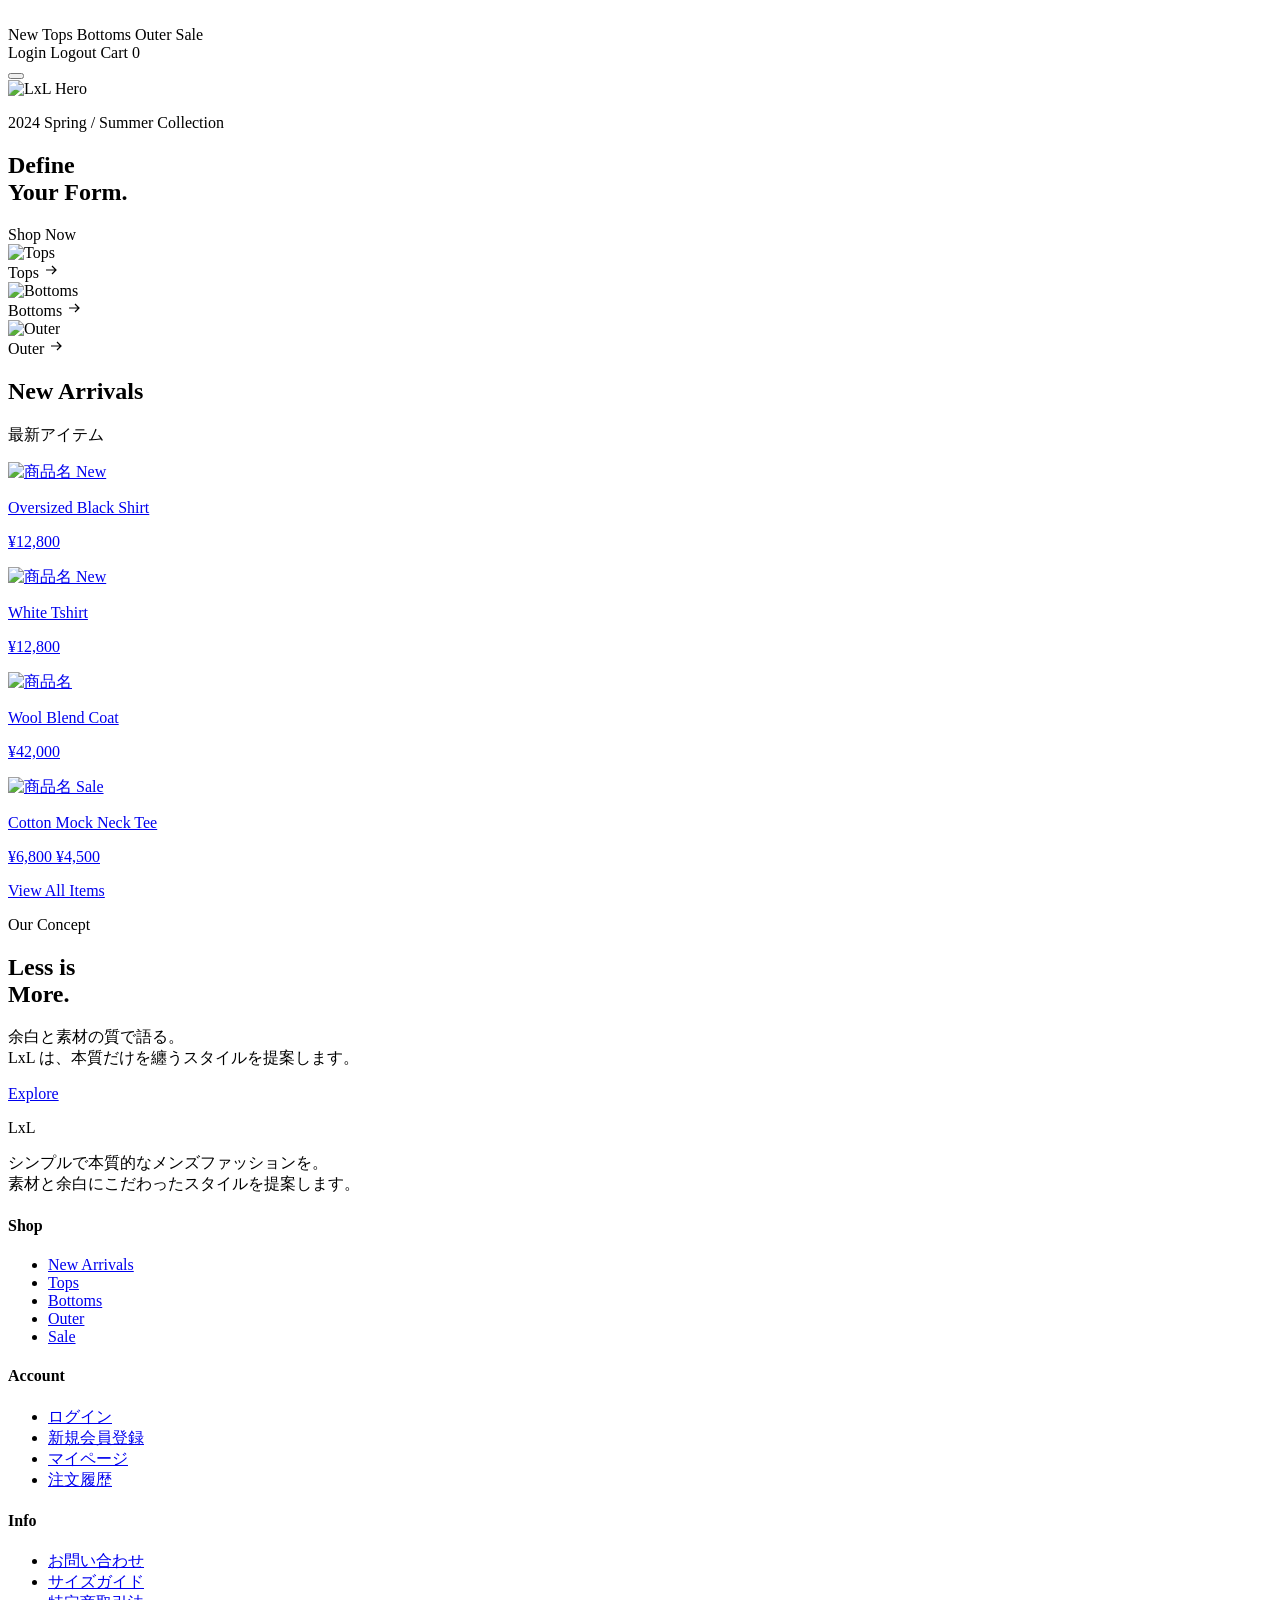
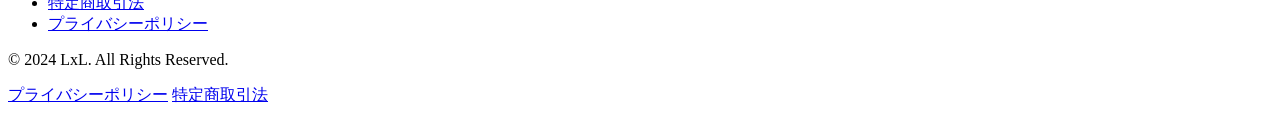
<file: src/main/resources/templates/index.html>
<!DOCTYPE html>
<html lang="ja" xmlns:th="http://www.thymeleaf.org/extras/spring-security">
<head>
  <meta charset="UTF-8">
  <meta name="viewport" content="width=device-width, initial-scale=1.0">
  <title>LxL | メンズファッション</title>
  <link rel="stylesheet" th:href="@{/css/common.css}">
  <link rel="stylesheet" th:href="@{/css/index.css}">
</head>
<body>

  <!-- ============ HEADER ============ -->
  <header class="site-header" id="siteHeader">
    <div class="header-inner">
      <a th:href="@{/index}" class="header-logo">
		  <img th:src="@{/images/Logo/LxL.offical1.png}" class="logo-image">
		</a>

      <nav class="header-nav">
        <a th:href="@{/products(category='new')}">New</a>
        <a th:href="@{/products(category='tops')}">Tops</a>
        <a th:href="@{/products(category='bottoms')}">Bottoms</a>
        <a th:href="@{/products(category='outer')}">Outer</a>
        <a th:href="@{/products(category='sale')}">Sale</a>
      </nav>

      <div class="header-actions">
        <!--  未ログイン：login表示 -->
        <a th:href="@{/login}" 
        	th:if="${loginUser == null}" sec:authorize="!isAuthenticated()">Login</a>
        
        <!-- ログイン済み：mypage表示 ：login表示 -->
        <a th:href="@{/logout}"
        th:if = "${loginUser != null}" sec:authorize="isAuthenticated()">Logout</a>
        <a th:href="@{/cart}" class="cart-link">
          Cart
           <span class="badge"
              th:text="${cartCount}">0</span>
        </a>
      </div>

      <button class="header-menu-btn" id="menuBtn" aria-label="メニュー">
        <span></span><span></span><span></span>
      </button>
    </div>
  </header>

  <!-- ============ MAIN ============ -->
  <main class="page-body">

    <!-- ① ヒーローセクション -->
    <section class="hero">
      <div class="hero-inner">
        <!-- 画像はご自身で用意した画像のパスに変更してください -->
        <img th:src="@{images/Main_image.png}" alt="LxL Hero" class="hero-img">
        <div class="hero-overlay"></div>
        <div class="hero-content">
          <p class="hero-eyebrow">2024 Spring / Summer Collection</p>
          <h1 class="hero-title">Define<br>Your Form.</h1>
          <a th:href="@{/products(category='tops')}" class="btn btn-outline hero-btn">Shop Now</a>
        </div>
      </div>
    </section>

    <!-- ② カテゴリバナー -->
    <section class="section category-section">
      <div class="container">
        <div class="category-grid">

          <a th:href="@{/products(category='tops')}" class="category-card">
            <div class="category-card-img">
              <img th:src="@{images/products/overt-shirt.png}" alt="Tops">
            </div>
            <div class="category-card-label">
              <span>Tops</span>
              <svg width="16" height="16" viewBox="0 0 16 16" fill="none"><path d="M3 8h10M9 4l4 4-4 4" stroke="currentColor" stroke-width="1.2"/></svg>
            </div>
          </a>

          <a th:href="@{/products(category='bottoms')}" class="category-card">
            <div class="category-card-img">
              <img th:src="@{/images/products/tシャツ.jpg}" alt="Bottoms">
            </div>
            <div class="category-card-label">
              <span>Bottoms</span>
              <svg width="16" height="16" viewBox="0 0 16 16" fill="none"><path d="M3 8h10M9 4l4 4-4 4" stroke="currentColor" stroke-width="1.2"/></svg>
            </div>
          </a>

          <a th:href="@{/products(category='outer')}" class="category-card">
            <div class="category-card-img">
              <img th:src="@{/images/products/outer1.png}" alt="Outer">
            </div>
            <div class="category-card-label">
              <span>Outer</span>
              <svg width="16" height="16" viewBox="0 0 16 16" fill="none"><path d="M3 8h10M9 4l4 4-4 4" stroke="currentColor" stroke-width="1.2"/></svg>
            </div>
          </a>

        </div>
      </div>
    </section>

    <!-- ③ 新着商品 NEW ARRIVALS -->
    <section class="section new-arrivals">
      <div class="container">
        <h2 class="section-title">New Arrivals</h2>
        <p class="section-sub">最新アイテム</p>

        <div class="product-grid">
          <!-- 商品カード（Thymeleafでループ生成 → 指示書参照） -->
          <!-- 以下はダミーカード4枚 -->

          <a href="/product-detail.html" class="product-card">
            <div class="product-card-img">
              <img th:src="@{images/products/blackshirt2.png}" alt="商品名">
              <span class="product-card-badge">New</span>
            </div>
            <div class="product-card-info">
              <p class="product-card-name">Oversized Black Shirt</p>
              <p class="product-card-price">¥12,800</p>
            </div>
          </a>

          <a href="/product-detail.html" class="product-card">
            <div class="product-card-img">
              <img th:src="@{images/products/whiteshirt2.png}" alt="商品名">
              <span class="product-card-badge">New</span>
            </div>
            <div class="product-card-info">
              <p class="product-card-name">White Tshirt</p>
              <p class="product-card-price">¥12,800</p>
            </div>
          </a>

          <a href="/product-detail.html" class="product-card">
            <div class="product-card-img">
              <img th:src="@{images/products/windowbreaker.png}" alt="商品名">
            </div>
            <div class="product-card-info">
              <p class="product-card-name">Wool Blend Coat</p>
              <p class="product-card-price">¥42,000</p>
            </div>
          </a>

          <a href="/product-detail.html" class="product-card">
            <div class="product-card-img">
              <img th:src="@{images/products/blackhoodie.png}" alt="商品名">
              <span class="product-card-badge sale">Sale</span>
            </div>
            <div class="product-card-info">
              <p class="product-card-name">Cotton Mock Neck Tee</p>
              <p class="product-card-price">
                <span class="price-original">¥6,800</span>
                <span class="price-sale">¥4,500</span>
              </p>
            </div>
          </a>

        </div>

        <div class="new-arrivals-more">
          <a href="/product-list.html" class="btn btn-outline">View All Items</a>
        </div>
      </div>
    </section>

    <!-- ④ コンセプトバナー -->
    <section class="concept-section">
      <div class="concept-inner">
        <div class="concept-text">
          <p class="concept-eyebrow">Our Concept</p>
          <h2 class="concept-title">Less is<br>More.</h2>
          <p class="concept-body">
            余白と素材の質で語る。<br>
            LxL は、本質だけを纏うスタイルを提案します。
          </p>
          <a href="/product-list.html" class="btn btn-primary">Explore</a>
        </div>
        <div class="concept-img">
          
        </div>
      </div>
    </section>

  </main>

  <!-- ============ FOOTER ============ -->
  <footer class="site-footer">
    <div class="footer-inner">
      <div class="footer-top">
        <div class="footer-brand">
          <p class="footer-logo">LxL</p>
          <p>シンプルで本質的なメンズファッションを。<br>素材と余白にこだわったスタイルを提案します。</p>
        </div>
        <div class="footer-links">
          <div class="footer-links-group">
            <h4>Shop</h4>
            <ul>
              <li><a href="/product-list.html?category=new">New Arrivals</a></li>
              <li><a href="/product-list.html?category=tops">Tops</a></li>
              <li><a href="/product-list.html?category=bottoms">Bottoms</a></li>
              <li><a href="/product-list.html?category=outer">Outer</a></li>
              <li><a href="/product-list.html?category=sale">Sale</a></li>
            </ul>
          </div>
          <div class="footer-links-group">
            <h4>Account</h4>
            <ul>
              <li><a href="/login.html">ログイン</a></li>
              <li><a href="/register.html">新規会員登録</a></li>
              <li><a href="/mypage.html">マイページ</a></li>
              <li><a href="/order-history.html">注文履歴</a></li>
            </ul>
          </div>
          <div class="footer-links-group">
            <h4>Info</h4>
            <ul>
              <li><a href="#">お問い合わせ</a></li>
              <li><a href="#">サイズガイド</a></li>
              <li><a href="#">特定商取引法</a></li>
              <li><a href="#">プライバシーポリシー</a></li>
            </ul>
          </div>
        </div>
      </div>
      <div class="footer-bottom">
        <p class="footer-copy">© 2024 LxL. All Rights Reserved.</p>
        <nav class="footer-policy">
          <a href="#">プライバシーポリシー</a>
          <a href="#">特定商取引法</a>
        </nav>
      </div>
    </div>
  </footer>

  <script>
    // ヘッダー スクロール時のクラス付与
    const header = document.getElementById('siteHeader');
    window.addEventListener('scroll', () => {
      header.classList.toggle('scrolled', window.scrollY > 40);
    });
  </script>

</body>
</html>
</file>
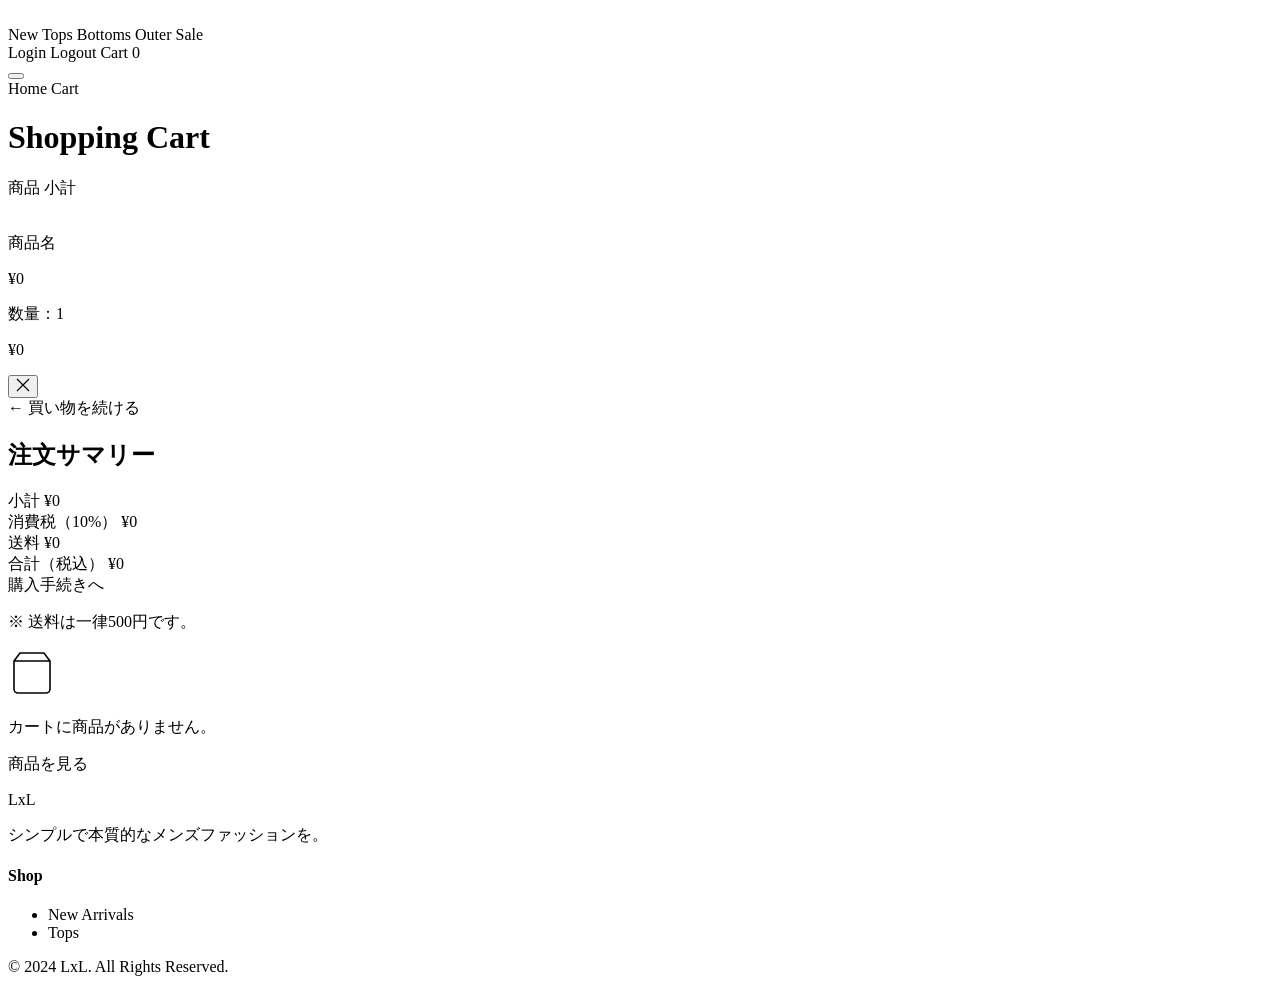
<file: src/main/resources/templates/cart.html>
<!DOCTYPE html>
<html lang="ja" xmlns:th="http://www.thymeleaf.org/extras/spring-security">
<head>
  <meta charset="UTF-8">
  <meta name="viewport" content="width=device-width, initial-scale=1.0">
  <title>カート | LxL</title>
  <link rel="stylesheet" th:href="@{/css/common.css}">
  <link rel="stylesheet" th;href="@{/css/cart.css}">
</head>
<body>

  <!-- ============ HEADER（共通） ============ -->
  <header class="site-header" id="siteHeader">
    <div class="header-inner">
      <a th:href="@{/index}" class="header-logo">
		  <img th:src="@{/images/Logo/LxL.offical1.png}" class="logo-image">
	  </a>
      <nav class="header-nav">
        <a th:href="@{/products(category='new')}">New</a>
        <a th:href="@{/products(category='tops')}">Tops</a>
        <a th:href="@{/products(category='bottoms')}">Bottoms</a>
        <a th:href="@{/products(category='outer')}">Outer</a>
        <a th:href="@{/products(category='sale')}">Sale</a>
      </nav>
      <div class="header-actions">
        <!--  未ログイン：login表示 -->
        <a th:href="@{/login}"
        th:if = "${loginUser == null}" sec:authorize="!isAuthenticated()">Login</a>
        <!-- ログイン済み：mypage表示 ：login表示 -->
        <a th:href="@{/logout}"
        th:if = "${loginUser != null}" sec:authorize="isAuthenticated()">Logout</a>
        <a th:href="@{/cart}" class="cart-link">
          Cart
          <span class="badge"
              th:text="${cartCount}">0</span>
        </a>
      </div>
      <button class="header-menu-btn" id="menuBtn" aria-label="メニュー">
        <span></span><span></span><span></span>
      </button>
    </div>
  </header>

  <!-- ============ MAIN ============ -->
  <!-- MAIN -->
  <main class="page-body">
    <div class="container">

      <nav class="breadcrumb">
        <a th:href="@{/index}">Home</a>
        <span class="breadcrumb-sep"></span>
        <span class="breadcrumb-current">Cart</span>
      </nav>

      <h1 class="cart-page-title">Shopping Cart</h1>

      <!-- カートに商品がある場合 -->
      <div class="cart-layout" th:if="${not #lists.isEmpty(cartItems)}">

        <!-- 左：商品リスト -->
        <div class="cart-items">
          <div class="cart-items-header">
            <span>商品</span>
            <span>小計</span>
          </div>

          <!-- 商品行ループ -->
          <div class="cart-item" th:each="item : ${cartItems}">
            <div class="cart-item-img">
              <img th:src="@{/images/products/{img}(img=${item.imageUrl})}"
                   th:alt="${item.productName}">
            </div>
            <div class="cart-item-detail">
              <p class="cart-item-name"       th:text="${item.productName}">商品名</p>
              <p class="cart-item-unit-price"
                 th:text="|¥${#numbers.formatInteger(item.price, 1, 'COMMA')}|">¥0</p>
              <p class="cart-item-variant">数量：<span th:text="${item.quantity}">1</span></p>
            </div>
            <div class="cart-item-right">
              <p class="cart-item-subtotal"
                 th:text="|¥${#numbers.formatInteger(item.subtotal, 1, 'COMMA')}|">¥0</p>
              <!-- 削除ボタン -->
              <form th:action="@{/cart/delete}" method="post">
                <input type="hidden" name="cartItemId" th:value="${item.id}">
                <button type="submit" class="cart-item-remove" aria-label="削除">
                  <svg width="14" height="14" viewBox="0 0 14 14" fill="none">
                    <path d="M1 1l12 12M13 1L1 13" stroke="currentColor" stroke-width="1.2"/>
                  </svg>
                </button>
              </form>
            </div>
          </div>

          <div class="cart-continue">
            <a th:href="@{/products}" class="btn btn-outline">← 買い物を続ける</a>
          </div>
        </div>

        <!-- 右：合計パネル -->
        <div class="cart-summary">
          <h2 class="cart-summary-title">注文サマリー</h2>
          <div class="cart-summary-row">
            <span>小計</span>
            <span th:text="|¥${#numbers.formatInteger(totalPrice, 1, 'COMMA')}|">¥0</span>
          </div>
          <div class="cart-summary-row">
            <span>消費税（10%）</span>
            <span th:text="|¥${#numbers.formatInteger(taxAmount, 1, 'COMMA')}|">¥0</span>
          </div>
          <div class="cart-summary-row">
            <span>送料</span>
            <span th:text="|¥${#numbers.formatInteger(shippingFee, 1, 'COMMA')}|">¥0</span>
          </div>
          <div class="cart-summary-total">
            <span>合計（税込）</span>
            <span class="cart-total-price"
                  th:text="|¥${#numbers.formatInteger(grandTotal, 1, 'COMMA')}|">¥0</span>
          </div>
          <a th:href="@{/checkout}" class="btn btn-primary btn-block cart-checkout-btn">
            購入手続きへ
          </a>
          <p class="cart-note">※ 送料は一律500円です。</p>
        </div>

      </div>

      <!-- カートが空の場合 -->
      <div class="cart-empty" th:if="${#lists.isEmpty(cartItems)}">
        <div class="cart-empty-icon">
          <svg width="48" height="48" viewBox="0 0 24 24" fill="none" stroke="currentColor" stroke-width="0.8">
            <path d="M6 2L3 6v14a2 2 0 002 2h14a2 2 0 002-2V6l-3-4zM3 6h18"/>
          </svg>
        </div>
        <p class="cart-empty-text">カートに商品がありません。</p>
        <a th:href="@{/products}" class="btn btn-primary">商品を見る</a>
      </div>

    </div>
  </main>

  <!-- FOOTER -->
  <footer class="site-footer">
    <div class="footer-inner">
      <div class="footer-top">
        <div class="footer-brand">
          <p class="footer-logo">LxL</p>
          <p>シンプルで本質的なメンズファッションを。</p>
        </div>
        <div class="footer-links">
          <div class="footer-links-group">
            <h4>Shop</h4>
            <ul>
              <li><a th:href="@{/products(category='new')}">New Arrivals</a></li>
              <li><a th:href="@{/products(category='tops')}">Tops</a></li>
            </ul>
          </div>
        </div>
      </div>
      <div class="footer-bottom">
        <p class="footer-copy">© 2024 LxL. All Rights Reserved.</p>
      </div>
    </div>
  </footer>

  <script>
    const header = document.getElementById('siteHeader');
    window.addEventListener('scroll', () => {
      header.classList.toggle('scrolled', window.scrollY > 40);
    });
  </script>

</body>
</html>
</file>
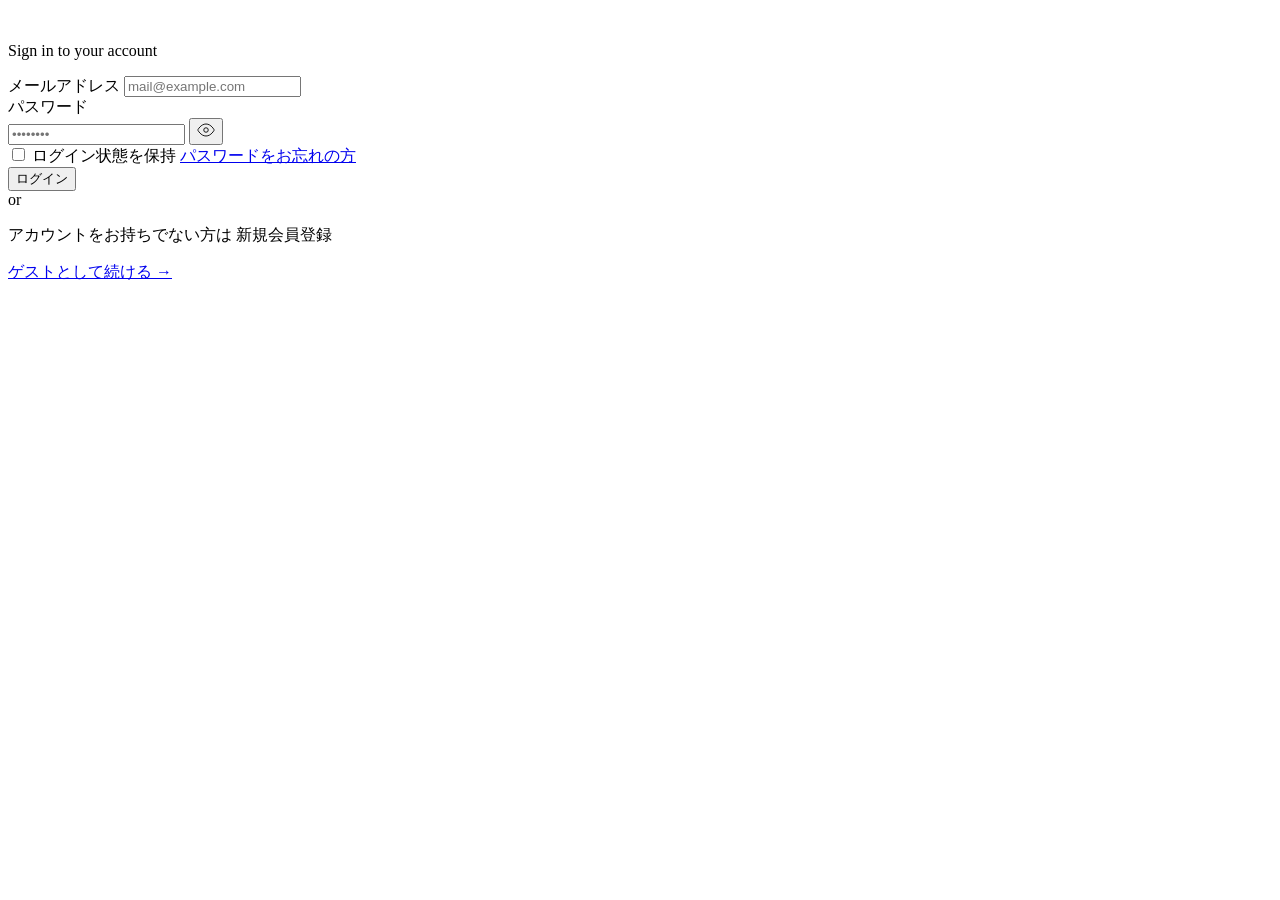
<file: src/main/resources/templates/login.html>
<!DOCTYPE html>
<html lang="ja" xmlns:th="http://www.thymeleaf.org/extras/spring-security">
<head>
  <meta charset="UTF-8">
  <meta name="viewport" content="width=device-width, initial-scale=1.0">
  <title>ログイン | LxL</title>
  <link rel="stylesheet" th:href="@{/css/common.css}">
  <link rel="stylesheet" th:href="@{/css/auth.css}">
</head>
<body class="auth-body">

  <div class="auth-wrap">

    <!-- ロゴ -->
    <a th:href="@{/index}" class="auth-logo" >
		<img th:src="@{/images/Logo/LxL.offical1.png}" class="logo-image">
	</a>
    <p class="auth-subtitle">Sign in to your account</p>

    <!-- エラーメッセージ（Thymeleaf指示書参照） -->
    <!-- <div class="alert alert-error">
      メールアドレスまたはパスワードが正しくありません。
    </div> -->

    <!-- ログインフォーム（action → Thymeleaf指示書参照） -->
    <form th:action="@{/login}" method="post" class="auth-form">

      <!-- CSRF（Thymeleaf指示書参照） -->
      <!-- <input type="hidden" name="_csrf" th:value="${_csrf.token}"> -->

      <div class="form-group">
        <label class="form-label">メールアドレス</label>
        <input type="email" name="email" class="form-control" placeholder="mail@example.com" autocomplete="email" required>
      </div>

      <div class="form-group">
        <label class="form-label">パスワード</label>
        <div class="password-wrap">
          <input type="password" name="password" id="loginPw" class="form-control" placeholder="••••••••" autocomplete="current-password" required>
          <button type="button" class="pw-toggle" data-target="loginPw" aria-label="パスワードを表示">
            <svg width="18" height="18" viewBox="0 0 24 24" fill="none" stroke="currentColor" stroke-width="1.2">
              <path d="M1 12s4-8 11-8 11 8 11 8-4 8-11 8-11-8-11-8z"/>
              <circle cx="12" cy="12" r="3"/>
            </svg>
          </button>
        </div>
      </div>

      <div class="auth-options">
        <label class="remember-label">
          <input type="checkbox" name="remember" class="remember-check"> ログイン状態を保持
        </label>
        <a href="#" class="forgot-link">パスワードをお忘れの方</a>
      </div>

      <button type="submit" class="btn btn-primary btn-block auth-submit-btn">
        ログイン
      </button>

    </form>

    <div class="auth-divider"><span>or</span></div>

    <p class="auth-switch">
      アカウントをお持ちでない方は
      <a th:href="@{/register}">新規会員登録</a>
    </p>

    <a href="/index.html" class="auth-guest-link">ゲストとして続ける →</a>

  </div>

  <script>
    // パスワード表示切替
    document.querySelectorAll('.pw-toggle').forEach(btn => {
      btn.addEventListener('click', () => {
        const input = document.getElementById(btn.dataset.target);
        input.type = input.type === 'password' ? 'text' : 'password';
      });
    });
  </script>

</body>
</html>
</file>
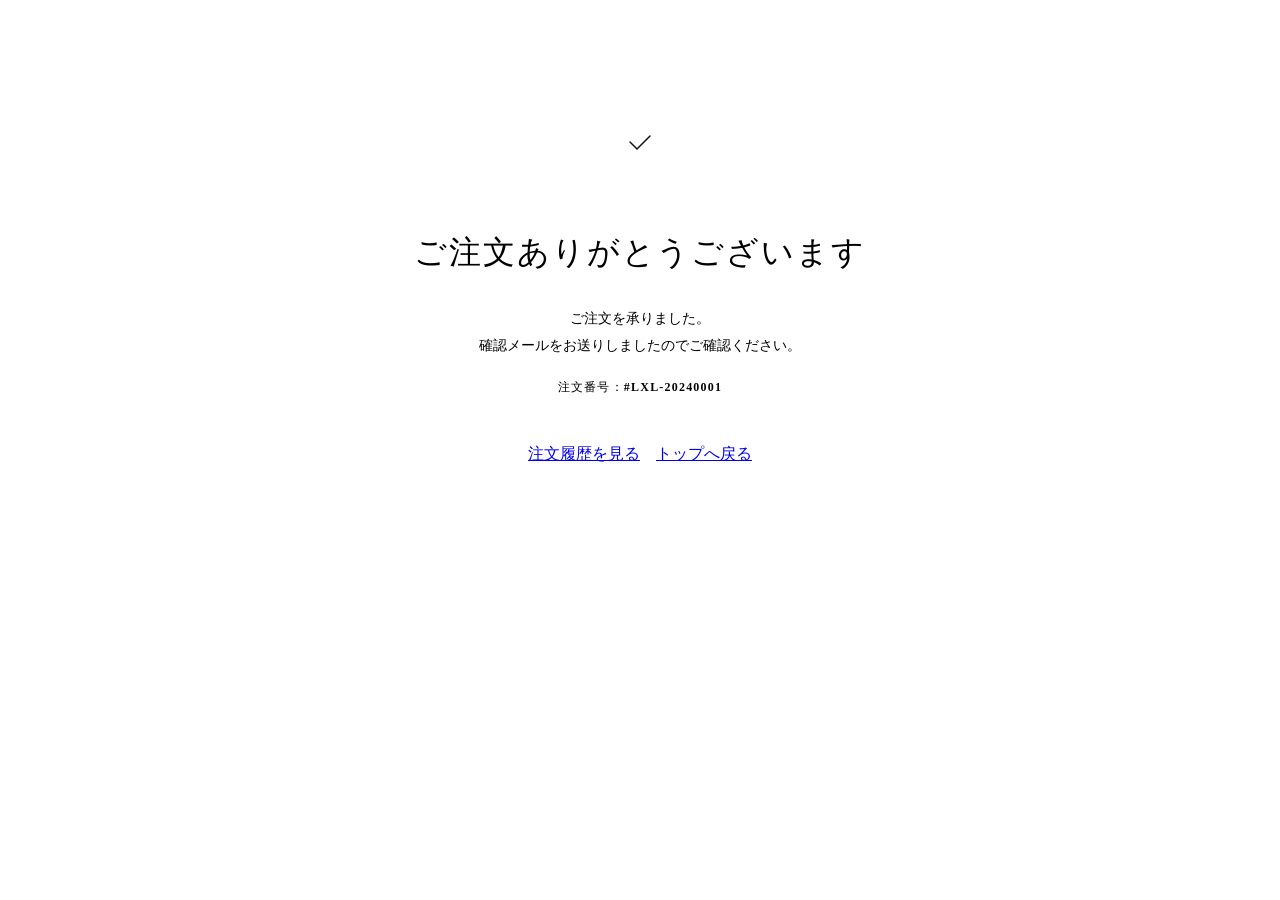
<file: src/main/resources/templates/order_complete.html>
<!DOCTYPE html>
<html lang="ja"  xmlns:th="http://www.thymeleaf.org/extras/spring-security">
<head>
  <meta charset="UTF-8">
  <meta name="viewport" content="width=device-width, initial-scale=1.0">
  <title>注文完了 | LxL</title>
  <link rel="stylesheet" th:href="@{/css/common.css}">
  <link rel="stylesheet" th:href="@{/css/checkout.css}">
  <style>
    .complete-wrap {
      display: flex;
      flex-direction: column;
      align-items: center;
      justify-content: center;
      min-height: calc(100vh - var(--header-height) - 200px);
      text-align: center;
      padding: 80px 24px;
    }
    .complete-icon {
      width: 72px;
      height: 72px;
      border-radius: 50%;
      border: 1px solid var(--color-primary);
      display: flex;
      align-items: center;
      justify-content: center;
      margin-bottom: 32px;
      animation: scaleIn 0.5s ease both;
    }
    @keyframes scaleIn {
      from { transform: scale(0); opacity: 0; }
      to   { transform: scale(1); opacity: 1; }
    }
    .complete-title {
      font-family: var(--font-display);
      font-size: 2rem;
      font-weight: 300;
      letter-spacing: 0.06em;
      color: var(--color-primary);
      margin-bottom: 16px;
    }
    .complete-msg {
      font-size: 0.85rem;
      color: var(--color-secondary);
      line-height: 2;
      margin-bottom: 8px;
    }
    .complete-order-num {
      font-size: 0.75rem;
      letter-spacing: 0.1em;
      color: var(--color-secondary);
      margin-bottom: 48px;
    }
    .complete-order-num span {
      font-weight: 600;
      color: var(--color-primary);
    }
    .complete-actions {
      display: flex;
      gap: 16px;
      flex-wrap: wrap;
      justify-content: center;
    }
  </style>
</head>
<body>
  <header class="site-header checkout-header" id="siteHeader">
    <div class="header-inner">
      <a th:href="@{/index}" class="header-logo">
		   <img th:src="@{/images/Logo/LxL.offical1.png}" class="logo-image">
	  </a>
      <div></div>
      <div></div>
    </div>
  </header>

  <main class="page-body">
    <div class="complete-wrap">
      <div class="complete-icon">
        <svg width="32" height="32" viewBox="0 0 32 32" fill="none">
          <path d="M6 16l7 7 13-13" stroke="#111" stroke-width="1.5" stroke-linecap="round"/>
        </svg>
      </div>
      <h1 class="complete-title">ご注文ありがとうございます</h1>
      <p class="complete-msg">
        ご注文を承りました。<br>
        確認メールをお送りしましたのでご確認ください。
      </p>
      <!-- 注文番号（Thymeleaf指示書参照） -->
      <p class="complete-order-num">注文番号：<span>#LXL-20240001</span></p>
      <div class="complete-actions">
        <a href="/mypage/orders" class="btn btn-outline">注文履歴を見る</a>
        <a href="/index.html" class="btn btn-primary">トップへ戻る</a>
      </div>
    </div>
  </main>
</body>
</html>
</file>
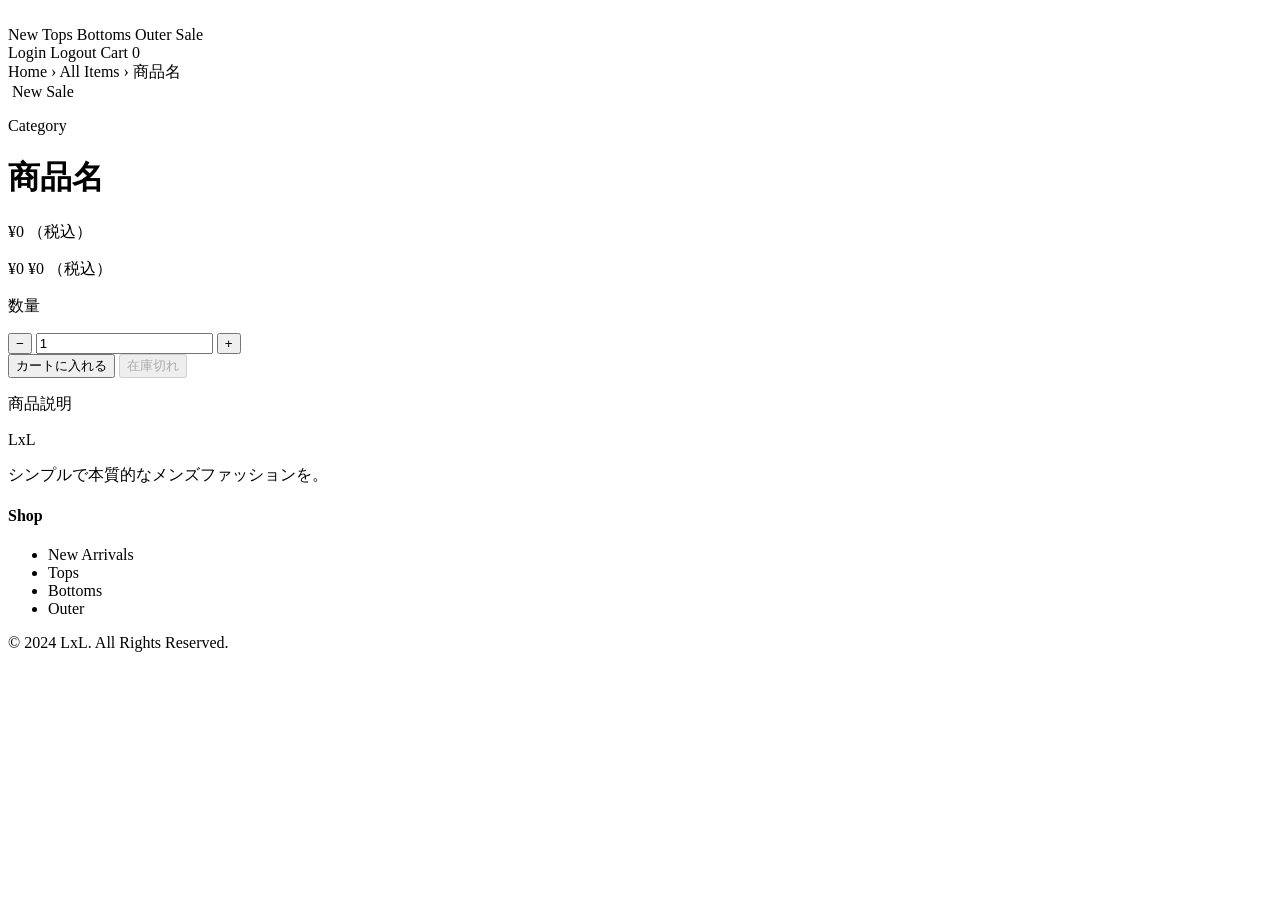
<file: src/main/resources/templates/product_detail.html>
<!DOCTYPE html>
<html lang="ja" xmlns:th="http://www.thymeleaf.org/extras/spring-security">
<head>
  <meta charset="UTF-8">
  <meta name="viewport" content="width=device-width, initial-scale=1.0">
  <title th:text="${product.name}">商品詳細 | LxL</title>
  <link rel="stylesheet" th:href="@{/css/common.css}">
  <link rel="stylesheet" th:href="@{/css/product-detail.css}">
</head>
<body>

  <!-- HEADER -->
  <header class="site-header" id="siteHeader">
    <div class="header-inner">
      <a th:href="@{/}" class="header-logo">
		   <img th:src="@{/images/Logo/LxL.offical1.png}" class="logo-image">
	  </a>
      <nav class="header-nav">
        <a th:href="@{/products(category='new')}">New</a>
        <a th:href="@{/products(category='tops')}">Tops</a>
        <a th:href="@{/products(category='bottoms')}">Bottoms</a>
        <a th:href="@{/products(category='outer')}">Outer</a>
        <a th:href="@{/products(category='sale')}">Sale</a>
      </nav>
      <div class="header-actions">
        <a th:href="@{/login}"  th:if="${loginUser == null}">Login</a>
        <a th:href="@{/logout}" th:if="${loginUser != null}">Logout</a>
        <a th:href="@{/cart}" class="cart-link">
          Cart
          <span class="badge" th:text="${cartCount}">0</span>
        </a>
      </div>
    </div>
  </header>

  <!-- MAIN -->
  <main class="page-body">
    <div class="container">

      <!-- パンくず -->
      <nav class="breadcrumb">
        <a th:href="@{/}">Home</a>
        <span class="breadcrumb-sep">›</span>
        <a th:href="@{/products}">All Items</a>
        <span class="breadcrumb-sep">›</span>
        <span class="breadcrumb-current" th:text="${product.name}">商品名</span>
      </nav>

      <!-- 詳細レイアウト -->
      <div class="detail-layout">

        <!-- 左：画像 -->
        <div class="detail-images">
          <div class="main-image">
            <img th:src="@{/images/products/{img}(img=${product.imageUrl})}"
                 th:alt="${product.name}">
            <span class="product-card-badge"      th:if="${product.new}">New</span>
            <span class="product-card-badge sale"  th:if="${product.onSale}">Sale</span>
          </div>
        </div>

        <!-- 右：商品情報 -->
        <div class="detail-info">
          <p class="detail-category" th:text="${product.category}">Category</p>
          <h1 class="detail-name"    th:text="${product.name}">商品名</h1>

          <!-- 通常価格 -->
          <p class="detail-price" th:if="${!product.onSale}">
            <span th:text="|¥${#numbers.formatInteger(product.price, 1, 'COMMA')}|">¥0</span>
            <span class="detail-price-tax">（税込）</span>
          </p>
          <!-- セール価格 -->
          <p class="detail-price" th:if="${product.onSale}">
            <span class="price-original"
                  th:text="|¥${#numbers.formatInteger(product.originalPrice, 1, 'COMMA')}|">¥0</span>
            <span class="price-sale"
                  th:text="|¥${#numbers.formatInteger(product.salePrice, 1, 'COMMA')}|">¥0</span>
            <span class="detail-price-tax">（税込）</span>
          </p>

          <div class="detail-divider"></div>

          <!-- カートに入れるフォーム -->
          <form th:action="@{/cart/add}" method="post">
            <input type="hidden" name="productId" th:value="${product.id}">

            <div class="detail-option">
              <p class="detail-option-label">数量</p>
              <div class="quantity-control">
                <button type="button" class="qty-btn" id="qtyMinus">−</button>
                <input type="number" class="qty-input" name="quantity" id="qtyInput"
                       value="1" min="1" th:max="${product.stock}" readonly>
                <button type="button" class="qty-btn" id="qtyPlus">+</button>
              </div>
            </div>

            <!-- 在庫あり -->
            <button type="submit" class="btn btn-primary btn-block add-to-cart-btn"
                    th:if="${product.stock > 0}">
              カートに入れる
            </button>
            <!-- 在庫なし -->
            <button type="button" class="btn btn-primary btn-block add-to-cart-btn"
                    th:if="${product.stock <= 0}" disabled>
              在庫切れ
            </button>
          </form>

          <div class="detail-divider"></div>

          <!-- 商品説明 -->
          <p class="detail-short-desc" th:text="${product.description}">商品説明</p>

        </div>
      </div>
    </div>
  </main>

  <!-- FOOTER -->
  <footer class="site-footer">
    <div class="footer-inner">
      <div class="footer-top">
        <div class="footer-brand">
          <p class="footer-logo">LxL</p>
          <p>シンプルで本質的なメンズファッションを。</p>
        </div>
        <div class="footer-links">
          <div class="footer-links-group">
            <h4>Shop</h4>
            <ul>
              <li><a th:href="@{/products(category='new')}">New Arrivals</a></li>
              <li><a th:href="@{/products(category='tops')}">Tops</a></li>
              <li><a th:href="@{/products(category='bottoms')}">Bottoms</a></li>
              <li><a th:href="@{/products(category='outer')}">Outer</a></li>
            </ul>
          </div>
        </div>
      </div>
      <div class="footer-bottom">
        <p class="footer-copy">© 2024 LxL. All Rights Reserved.</p>
      </div>
    </div>
  </footer>

  <script>
    const header = document.getElementById('siteHeader');
    window.addEventListener('scroll', () => {
      header.classList.toggle('scrolled', window.scrollY > 40);
    });
    const qtyInput = document.getElementById('qtyInput');
    document.getElementById('qtyMinus').addEventListener('click', () => {
      if (parseInt(qtyInput.value) > 1) qtyInput.value = parseInt(qtyInput.value) - 1;
    });
    document.getElementById('qtyPlus').addEventListener('click', () => {
      const max = parseInt(qtyInput.max);
      if (parseInt(qtyInput.value) < max) qtyInput.value = parseInt(qtyInput.value) + 1;
    });
  </script>
</body>
</html>
</file>
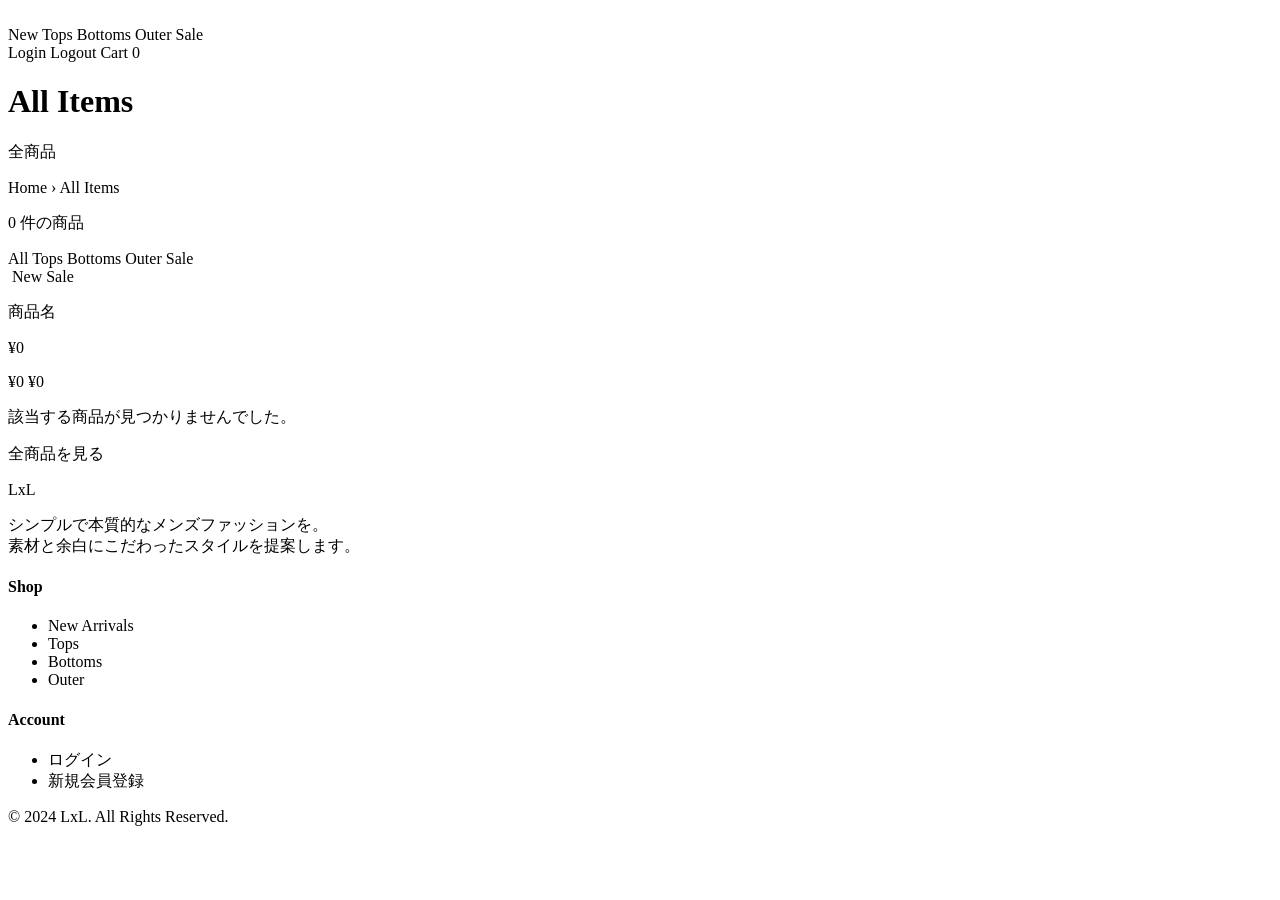
<file: src/main/resources/templates/product_list.html>
<!DOCTYPE html>
<html lang="ja" xmlns:th="http://www.thymeleaf.org/extras/spring-security">
<head>
  <meta charset="UTF-8">
  <meta name="viewport" content="width=device-width, initial-scale=1.0">
  <title>商品一覧 | LxL</title>
  <link rel="stylesheet" th:href="@{/css/common.css}">
  <link rel="stylesheet" th:href="@{/css/product-list.css}">
</head>
<body>

  <!-- HEADER -->
  <header class="site-header" id="siteHeader">
    <div class="header-inner">
      <a th:href="@{/}" class="header-logo">
		   <img th:src="@{/images/Logo/LxL.offical1.png}" class="logo-image">
	  </a>
      <nav class="header-nav">
        <a th:href="@{/products(category='new')}">New</a>
        <a th:href="@{/products(category='tops')}">Tops</a>
        <a th:href="@{/products(category='bottoms')}">Bottoms</a>
        <a th:href="@{/products(category='outer')}">Outer</a>
        <a th:href="@{/products(category='sale')}">Sale</a>
      </nav>
      <div class="header-actions">
        <a th:href="@{/login}"  th:if="${loginUser == null}">Login</a>
        <a th:href="@{/logout}" th:if="${loginUser != null}">Logout</a>
        <a th:href="@{/cart}" class="cart-link">
          Cart
          <span class="badge" th:text="${cartCount}">0</span>
        </a>
      </div>
    </div>
  </header>

  <!-- MAIN -->
  <main class="page-body">

    <!-- ページタイトル -->
    <div class="list-page-header">
      <div class="container">
        <h1 class="list-page-title"
            th:text="${currentCategory == 'all'} ? 'All Items' : ${currentCategory}">All Items</h1>
        <p class="list-page-sub"
           th:text="${currentCategory == 'all'} ? '全商品' : ${currentCategory}">全商品</p>
      </div>
    </div>

    <div class="container">

      <!-- パンくず -->
      <nav class="breadcrumb">
        <a th:href="@{/}">Home</a>
        <span class="breadcrumb-sep">›</span>
        <span class="breadcrumb-current"
              th:text="${currentCategory == 'all'} ? 'All Items' : ${currentCategory}">All Items</span>
      </nav>

      <!-- フィルターバー -->
      <div class="filter-bar">
        <div class="filter-bar-left">
          <p class="filter-count">
            <span th:text="${productCount}">0</span> 件の商品
          </p>
          <div class="filter-chips">
            <a th:href="@{/products}"                      th:classappend="${currentCategory == 'all'}     ? 'active'" class="filter-chip">All</a>
            <a th:href="@{/products(category='tops')}"     th:classappend="${currentCategory == 'tops'}    ? 'active'" class="filter-chip">Tops</a>
            <a th:href="@{/products(category='bottoms')}"  th:classappend="${currentCategory == 'bottoms'} ? 'active'" class="filter-chip">Bottoms</a>
            <a th:href="@{/products(category='outer')}"    th:classappend="${currentCategory == 'outer'}   ? 'active'" class="filter-chip">Outer</a>
            <a th:href="@{/products(category='sale')}"     th:classappend="${currentCategory == 'sale'}    ? 'active'" class="filter-chip">Sale</a>
          </div>
        </div>
      </div>

      <!-- 商品グリッド -->
      <div class="product-grid-list" th:if="${not #lists.isEmpty(products)}">
        <a th:each="product : ${products}"
           th:href="@{/products/{id}(id=${product.id})}"
           class="product-card">
          <div class="product-card-img">
            <img th:src="@{/images/products/{img}(img=${product.imageUrl})}"
                 th:alt="${product.name}">
            <span class="product-card-badge"     th:if="${product.new}">New</span>
            <span class="product-card-badge sale" th:if="${product.onSale}">Sale</span>
          </div>
          <div class="product-card-info">
            <p class="product-card-name" th:text="${product.name}">商品名</p>
            <!-- 通常価格 -->
            <p class="product-card-price" th:if="${!product.onSale}"
               th:text="|¥${#numbers.formatInteger(product.price, 1, 'COMMA')}|">¥0</p>
            <!-- セール価格 -->
            <p class="product-card-price" th:if="${product.onSale}">
              <span class="price-original"
                    th:text="|¥${#numbers.formatInteger(product.originalPrice, 1, 'COMMA')}|">¥0</span>
              <span class="price-sale"
                    th:text="|¥${#numbers.formatInteger(product.salePrice, 1, 'COMMA')}|">¥0</span>
            </p>
          </div>
        </a>
      </div>

      <!-- 商品がない場合 -->
      <div class="empty-state" th:if="${#lists.isEmpty(products)}">
        <p class="empty-state-text">該当する商品が見つかりませんでした。</p>
        <a th:href="@{/products}" class="btn btn-outline">全商品を見る</a>
      </div>

    </div>
  </main>

  <!-- FOOTER -->
  <footer class="site-footer">
    <div class="footer-inner">
      <div class="footer-top">
        <div class="footer-brand">
          <p class="footer-logo">LxL</p>
          <p>シンプルで本質的なメンズファッションを。<br>素材と余白にこだわったスタイルを提案します。</p>
        </div>
        <div class="footer-links">
          <div class="footer-links-group">
            <h4>Shop</h4>
            <ul>
              <li><a th:href="@{/products(category='new')}">New Arrivals</a></li>
              <li><a th:href="@{/products(category='tops')}">Tops</a></li>
              <li><a th:href="@{/products(category='bottoms')}">Bottoms</a></li>
              <li><a th:href="@{/products(category='outer')}">Outer</a></li>
            </ul>
          </div>
          <div class="footer-links-group">
            <h4>Account</h4>
            <ul>
              <li><a th:href="@{/login}">ログイン</a></li>
              <li><a th:href="@{/register}">新規会員登録</a></li>
            </ul>
          </div>
        </div>
      </div>
      <div class="footer-bottom">
        <p class="footer-copy">© 2024 LxL. All Rights Reserved.</p>
      </div>
    </div>
  </footer>

  <script>
    const header = document.getElementById('siteHeader');
    window.addEventListener('scroll', () => {
      header.classList.toggle('scrolled', window.scrollY > 40);
    });
  </script>
</body>
</html>
</file>
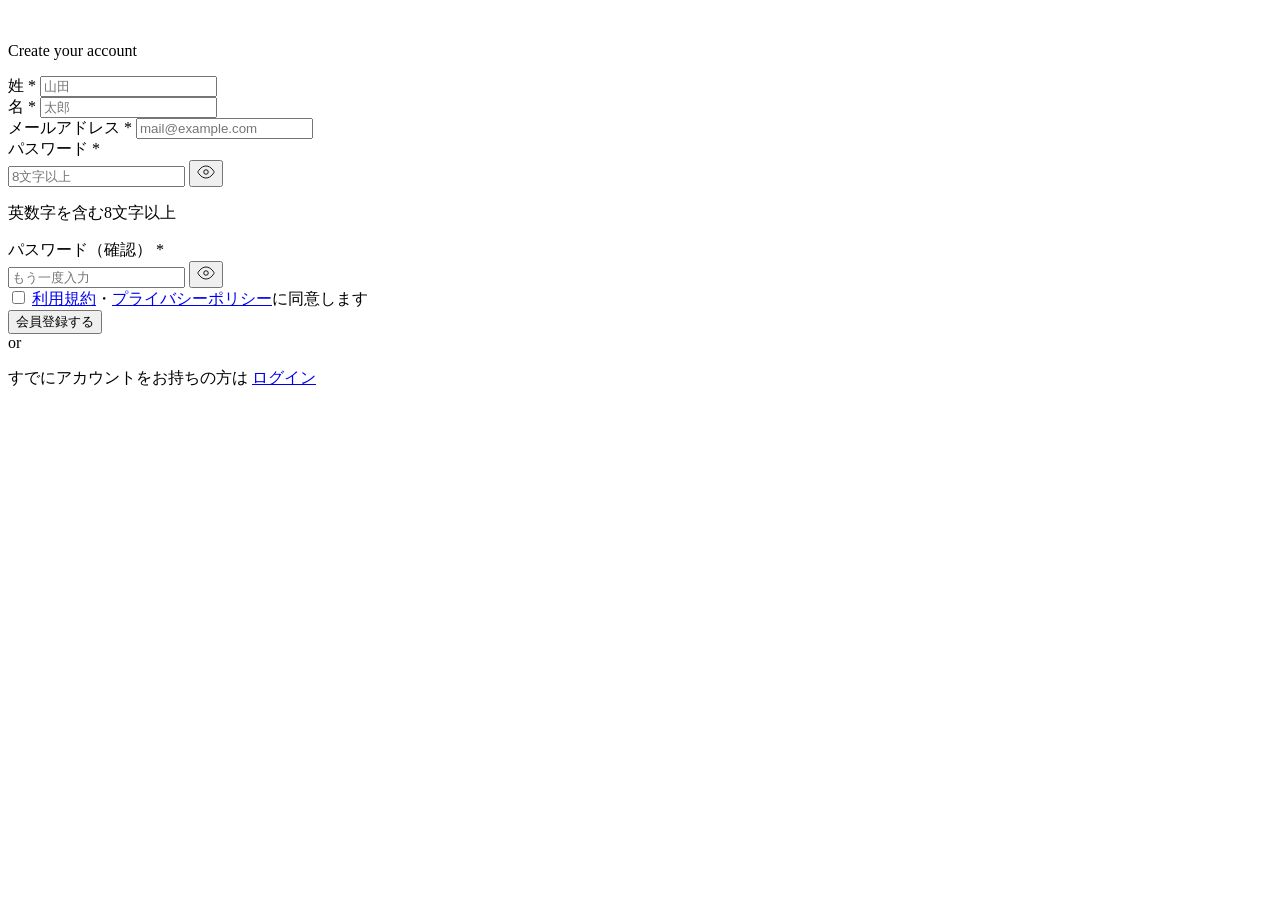
<file: src/main/resources/templates/register.html>
<!DOCTYPE html>
<html lang="ja">
<head>
  <meta charset="UTF-8">
  <meta name="viewport" content="width=device-width, initial-scale=1.0">
  <title>新規会員登録 | LxL</title>
  <link rel="stylesheet" th:href="@{/css/common.css}">
  <link rel="stylesheet" th:href="@{/css/auth.css}">
</head>
<body class="auth-body">

  <div class="auth-wrap auth-wrap-wide">

    <a th:href="@{/index}" class="auth-logo">
		 <img th:src="@{/images/Logo/LxL.offical1.png}" class="logo-image">
	</a>
    <p class="auth-subtitle">Create your account</p>

    <!-- バリデーションエラー（Thymeleaf指示書参照） -->
    <!-- <div class="alert alert-error">
      入力内容に誤りがあります。確認してください。
    </div> -->

    <!-- 登録フォーム（action → Thymeleaf指示書参照） -->
    <form th:action="@{/register}" method="post" class="auth-form">

      <div class="form-row-2">
        <div class="form-group">
          <label class="form-label">姓 <span class="form-required">*</span></label>
          <input type="text" name="lastName" class="form-control" placeholder="山田" required>
        </div>
        <div class="form-group">
          <label class="form-label">名 <span class="form-required">*</span></label>
          <input type="text" name="firstName" class="form-control" placeholder="太郎" required>
        </div>
      </div>

      <div class="form-group">
        <label class="form-label">メールアドレス <span class="form-required">*</span></label>
        <input type="email" name="email" class="form-control" placeholder="mail@example.com" autocomplete="email" required>
      </div>

      <div class="form-group">
        <label class="form-label">パスワード <span class="form-required">*</span></label>
        <div class="password-wrap">
          <input type="password" name="password" id="regPw" class="form-control" placeholder="8文字以上" autocomplete="new-password" required minlength="8">
          <button type="button" class="pw-toggle" data-target="regPw" aria-label="パスワードを表示">
            <svg width="18" height="18" viewBox="0 0 24 24" fill="none" stroke="currentColor" stroke-width="1.2">
              <path d="M1 12s4-8 11-8 11 8 11 8-4 8-11 8-11-8-11-8z"/>
              <circle cx="12" cy="12" r="3"/>
            </svg>
          </button>
        </div>
        <p class="form-hint">英数字を含む8文字以上</p>
      </div>

      <div class="form-group">
        <label class="form-label">パスワード（確認） <span class="form-required">*</span></label>
        <div class="password-wrap">
          <input type="password" name="passwordConfirm" id="regPwConfirm" class="form-control" placeholder="もう一度入力" autocomplete="new-password" required>
          <button type="button" class="pw-toggle" data-target="regPwConfirm" aria-label="パスワードを表示">
            <svg width="18" height="18" viewBox="0 0 24 24" fill="none" stroke="currentColor" stroke-width="1.2">
              <path d="M1 12s4-8 11-8 11 8 11 8-4 8-11 8-11-8-11-8z"/>
              <circle cx="12" cy="12" r="3"/>
            </svg>
          </button>
        </div>
      </div>

      <div class="form-group">
        <label class="terms-label">
          <input type="checkbox" name="agreeTerms" required>
          <a href="#" class="terms-link">利用規約</a>・<a href="#" class="terms-link">プライバシーポリシー</a>に同意します
        </label>
      </div>

      <button type="submit" class="btn btn-primary btn-block auth-submit-btn">
        会員登録する
      </button>

    </form>

    <div class="auth-divider"><span>or</span></div>

    <p class="auth-switch">
      すでにアカウントをお持ちの方は
      <a href="/login.html">ログイン</a>
    </p>

  </div>

  <script>
    document.querySelectorAll('.pw-toggle').forEach(btn => {
      btn.addEventListener('click', () => {
        const input = document.getElementById(btn.dataset.target);
        input.type = input.type === 'password' ? 'text' : 'password';
      });
    });
  </script>

</body>
</html>
</file>
